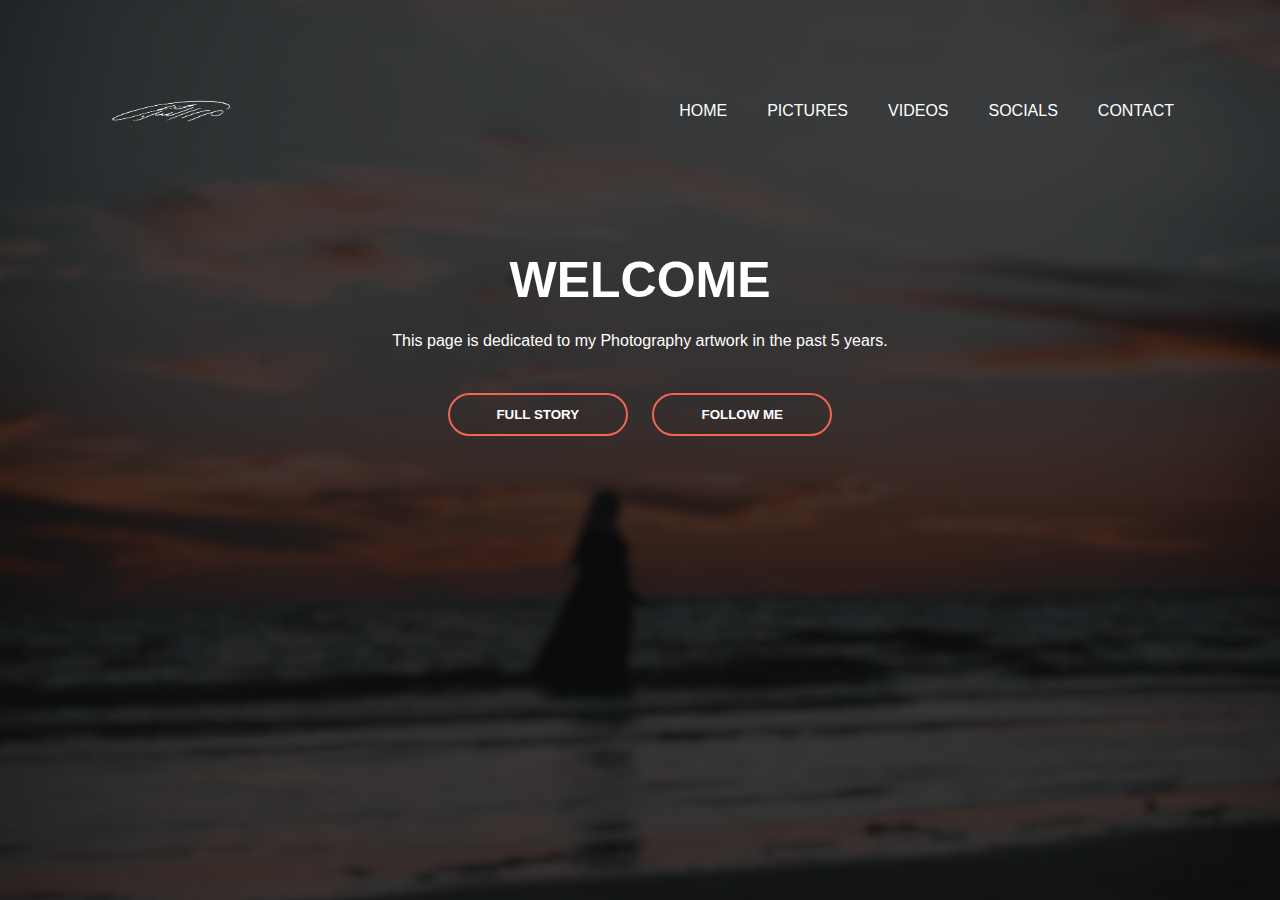
<file: index.html>
<html>
    <head>
        <title>My First Website</title>
        <link rel="stylesheet" href="css/HomeStyle.Css">
        <meta name="viewport" content="width=device-width, initial-scale=1.0">
    </head>
    <body>
        <div class="banner">
            <div class="navbar">
                <img src="signature.PNG" class="signature" alt="signature"> <!-- Updated path -->
                <ul>
                    <li><a href="index.html">Home</a></li>
                    <li><a href="pictures.html">Pictures</a></li>
                    <li><a href="videos.html">Videos</a></li>
                    <li><a href="socials.html">Socials</a></li>
                    <li><a href="contact.html">Contact</a></li>
                </ul>
            </div>
            <div class="content">
                <h1>WELCOME</h1>
                <p>This page is dedicated to my Photography artwork in the past 5 years.</p>
                <div>
                    <button type="button">FULL STORY</button>
                    <a href="https://www.instagram.com/baki_photography1/">
                        <button type="button">FOLLOW ME</button>
                    </a>
                </div>
            </div>
        </div>
    </body>
</html>
</file>
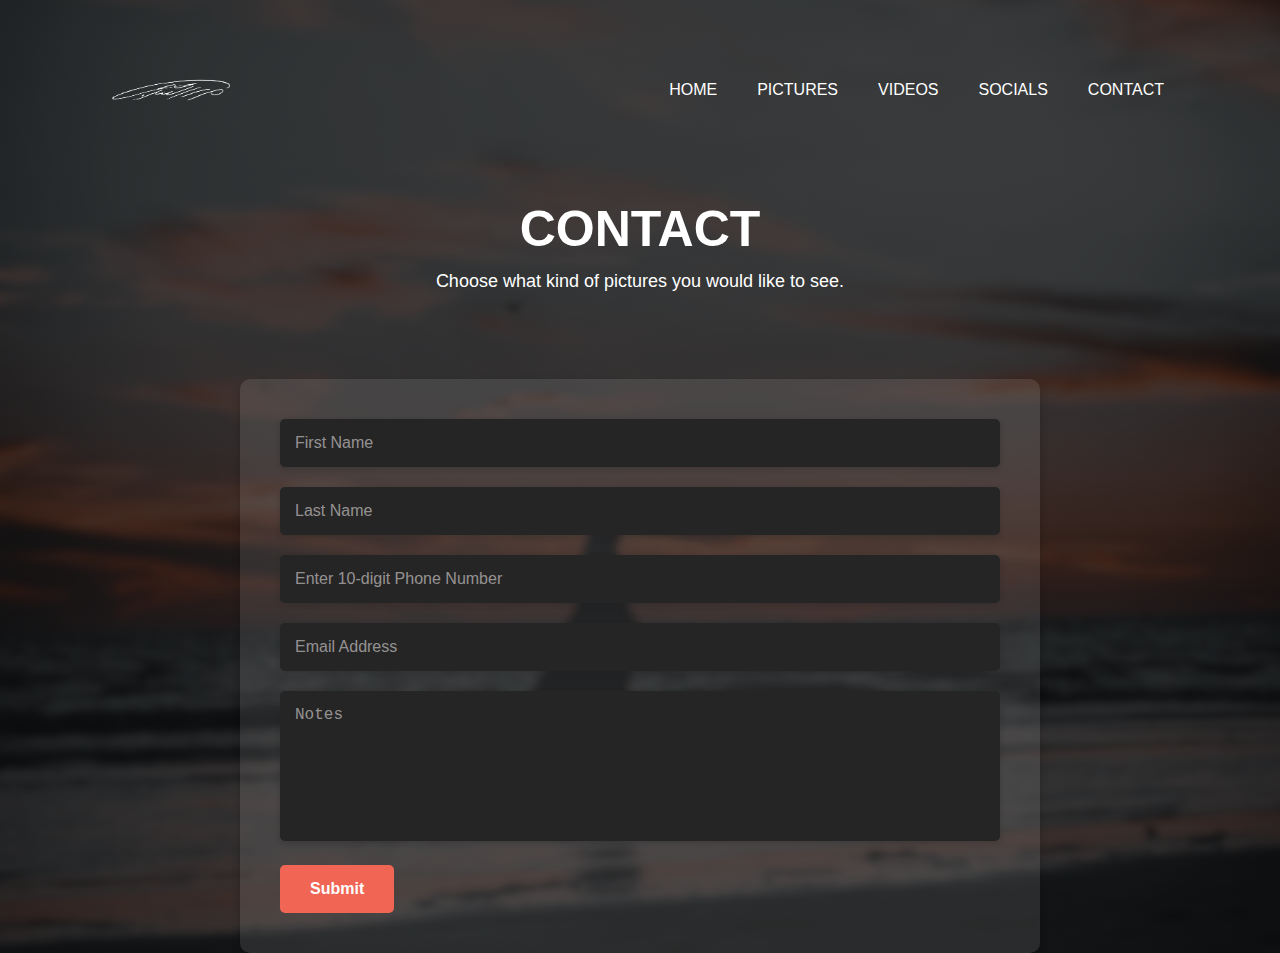
<file: contact.html>
<!DOCTYPE html>
<html lang="en">
<head>
    <meta charset="UTF-8">
    <meta name="viewport" content="width=device-width, initial-scale=1.0">
    <title>Contact Form</title>
    <link rel="stylesheet" href="css/contact1.css">
</head>
<body>
    <div class="all">
        <div class="banner">
            <div class="navbar">
                <img src="signature.PNG" class="signature" alt="Signature"> <!-- Ensure image path is correct -->
                <ul>
                    <li><a href="index.html">Home</a></li>
                    <li><a href="pictures.html">Pictures</a></li>
                    <li><a href="videos.html">Videos</a></li>
                    <li><a href="socials.html">Socials</a></li>
                    <li><a href="contact.html">Contact</a></li>
                </ul>
            </div>
            <div class="text">
                <h1>CONTACT</h1>
                <p>Choose what kind of pictures you would like to see.</p>
            </div>
            <div class="information">
                <form action="https://formspree.io/f/xeojdppe" method="post"> <!-- Correct PHP file -->
                    <!-- First Name Input -->
                    <input name="guestName" placeholder="First Name" type="text" class="textInput" required aria-label="First Name" />
                    <!-- Last Name Input -->
                    <input name="guestLast" placeholder="Last Name" type="text" class="textInput" required aria-label="Last Name" />
                    <!-- Phone Number Input with pattern validation -->
                    <input name="phoneNumber" placeholder="Enter 10-digit Phone Number" type="tel" class="phoneInput" pattern="[0-9]{10}" title="Please enter a valid 10-digit phone number" aria-label="Phone Number" />
                    <!-- Email Input with validation -->
                    <input name="emailAddress" placeholder="Email Address" type="email" class="emailInput" required aria-label="Email Address" />
                    <!-- Notes Textarea -->
                    <textarea name="notes" placeholder="Notes" class="notesInput" aria-label="Notes"></textarea>
                    <!-- Submit Button -->
                    <button type="submit" class="submitButton">Submit</button>
                </form>
            </div>
        </div>
    </div>
</body>
</html>
</file>
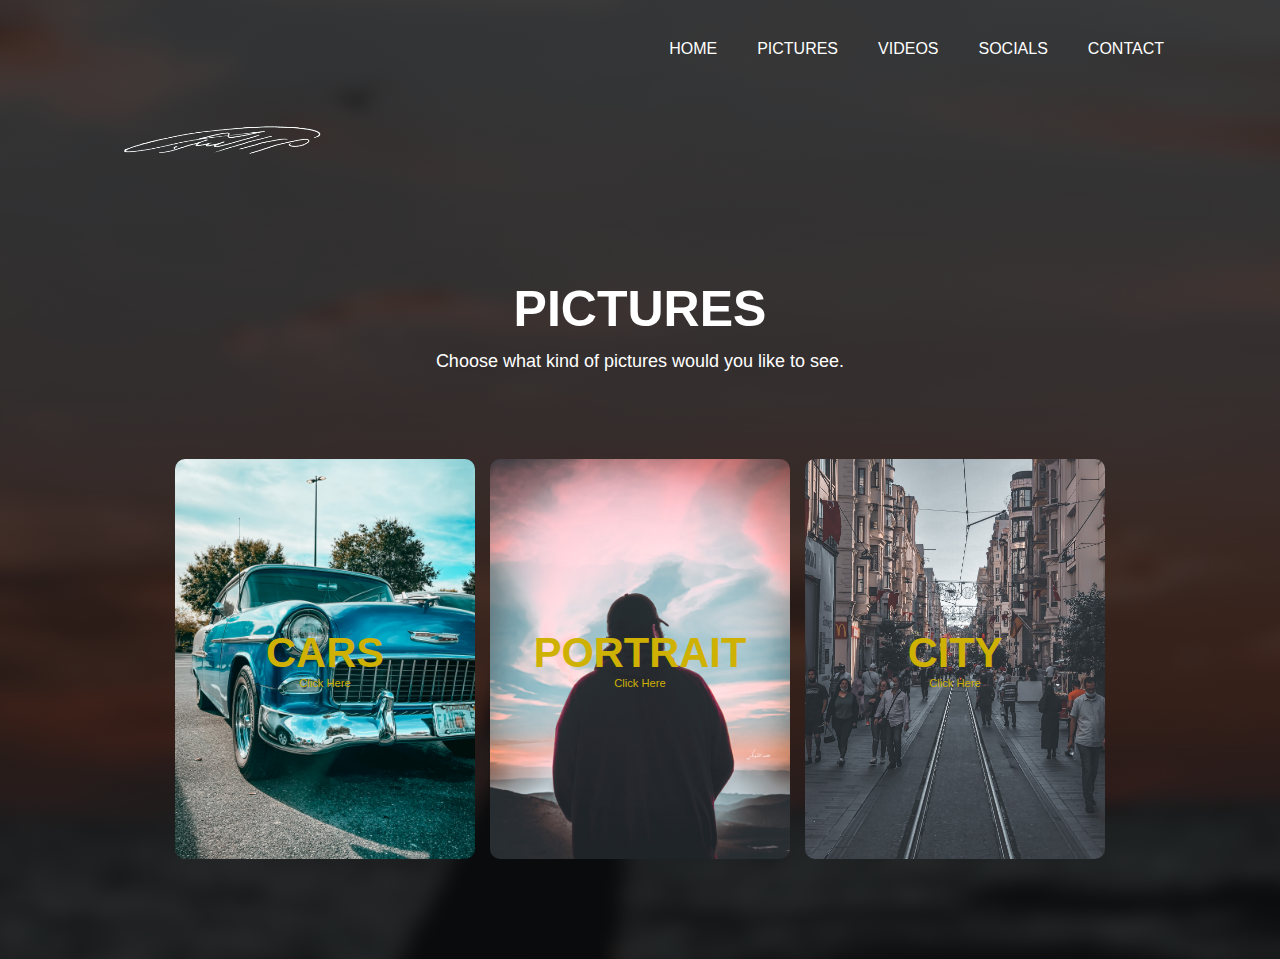
<file: pictures.html>
<!DOCTYPE html>
<html lang="en">
<head>
    <meta charset="UTF-8">
    <meta name="viewport" content="width=device-width, initial-scale=1.0">
    <title>My First Website</title>
    <link rel="stylesheet" href="css/pics1.css">
</head>
<body>
    <div class="all">
        <div class="banner">
            <div class="navbar">
                <img src="signature.PNG" class="signature" alt="Signature">
                <ul>
                    <li><a href="index.html">Home</a></li>
                    <li><a href="pictures.html">Pictures</a></li>
                    <li><a href="videos.html">Videos</a></li>
                    <li><a href="socials.html">Socials</a></li>
                    <li><a href="contact.html">Contact</a></li>
                </ul>
        </div>
            <div class="text">
                <h1>PICTURES</h1>
                <p>Choose what kind of pictures would you like to see.</p>
            </div>
            <div class="cards">
                    <span class="card red" data-link="cars.html">
                    <h1 class="tip">CARS</h1>
                    <p class="second-text">Click Here</p>
                    </span>
                <div class="card green" data-link="portrait.html">
                    <h1 class="tip">PORTRAIT</h1>
                    <p class="second-text">Click Here</p>
                </div>
                <div class="card blue" data-link="city.html">
                    <h1 class="tip">CITY</h1>
                    <p class="second-text">Click Here</p>
                </div>
            </div>
        </div>
    </div>
    <script>
        document.querySelectorAll('.card').forEach(card => {
            card.addEventListener('click', () => {
                window.location.href = card.getAttribute('data-link');
            });
        });
    </script>
</body>
</html>
</file>
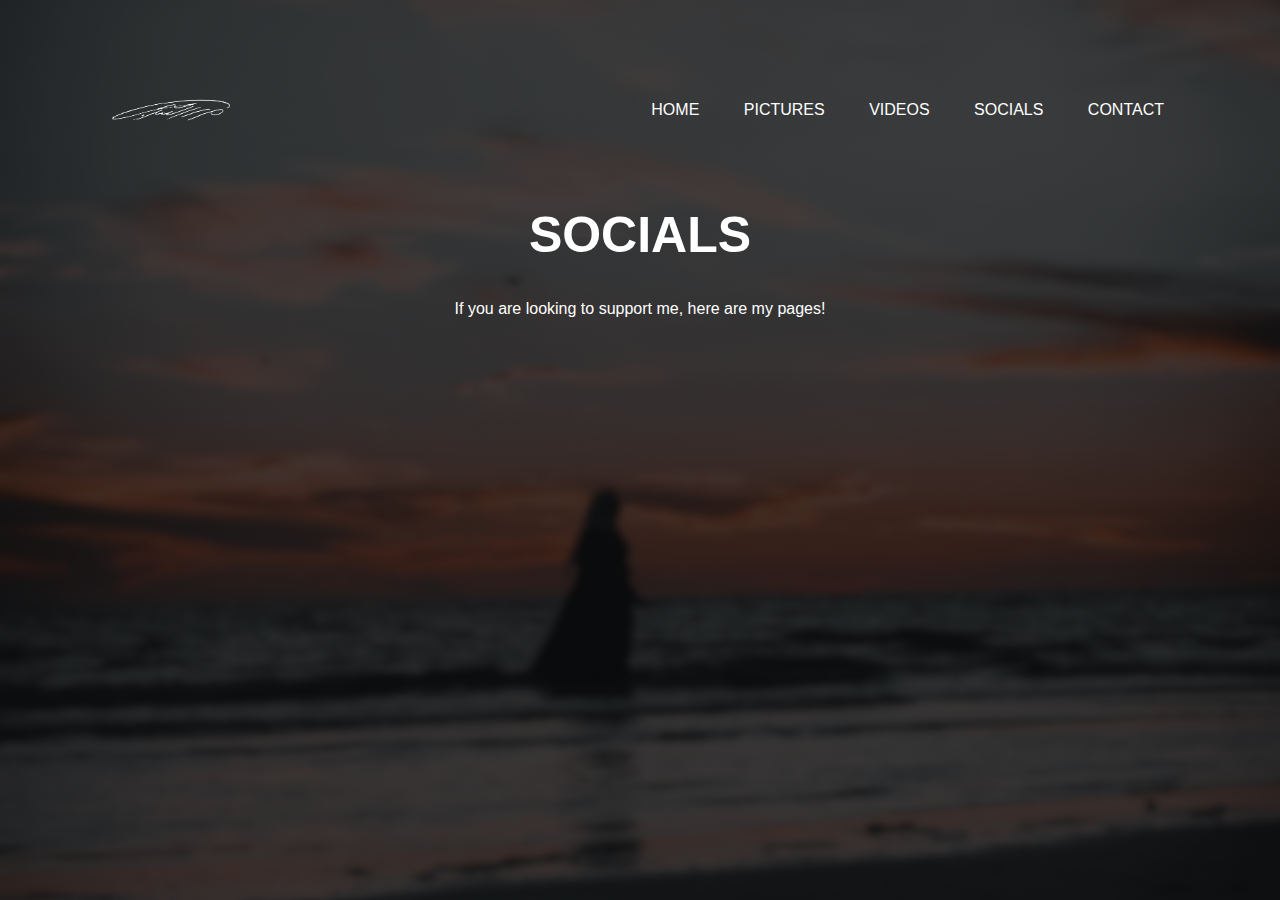
<file: socials.html>
<html>
    <head>
        <title>Pictures</title>
        <link rel="stylesheet" href="css/socials1.css">
    </head>
    <body>
        <div class="banner">
            <div class="navbar">
                <img src="signature.PNG" class="signature">
                <ul>
                    <li><a href="index.html">Home</a></li>
                    <li><a href="pictures.html">Pictures</a></li>
                    <li><a href="videos.html">Videos</a></li>
                    <li><a href="socials.html">Socials</a></li>
                    <li><a href="contact.html">Contact</a></li>
                </ul>
            </div>
            <div class="content">
                <h1>SOCIALS</h1>
                <P>If you are looking to support me, here are my pages!</P>
                <div>
    </body>
</html>
</file>
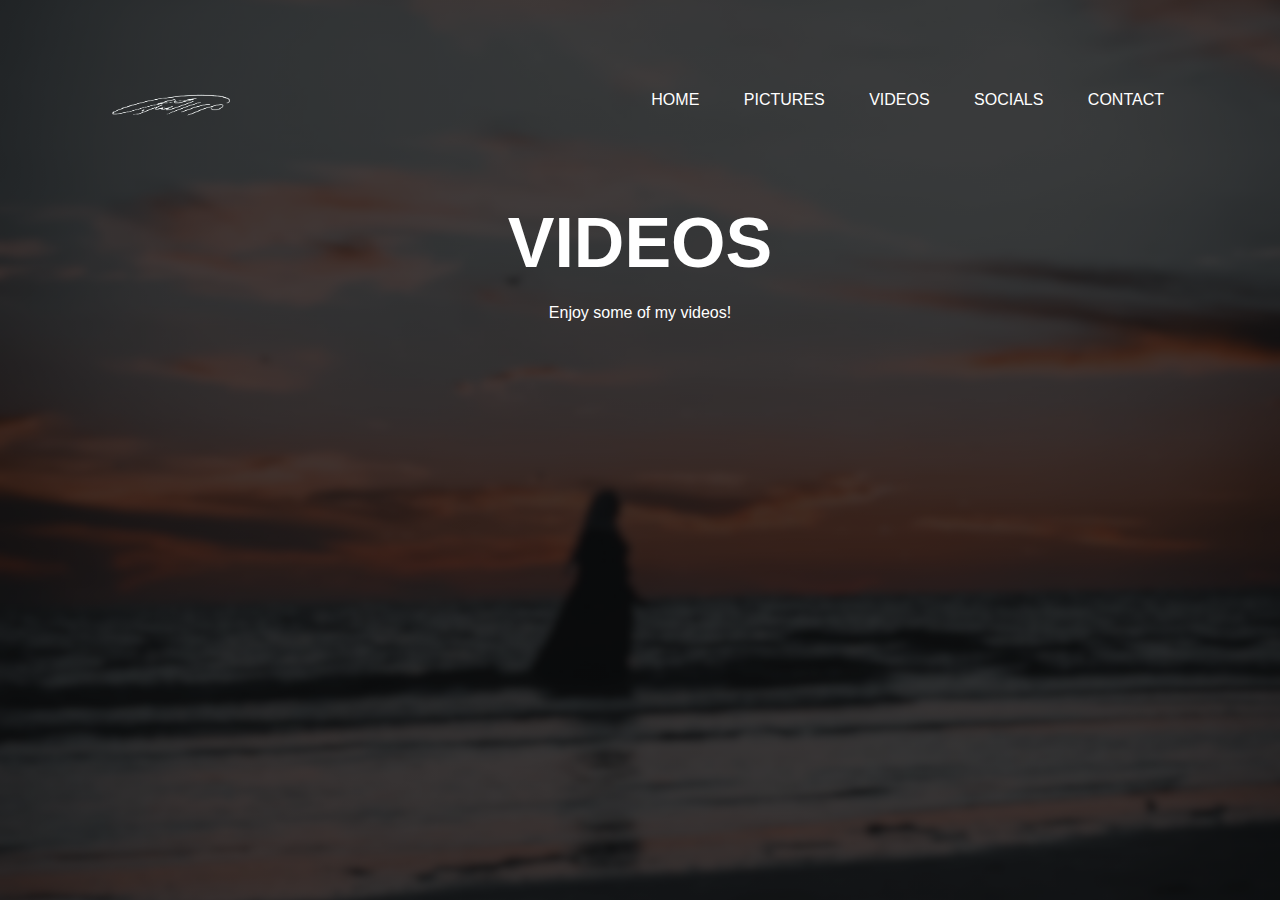
<file: videos.html>
<!DOCTYPE html>
<html lang="en">
<head>
    <meta charset="UTF-8">
    <meta name="viewport" content="width=device-width, initial-scale=1.0">
    <title>Pictures</title>
    <link rel="stylesheet" href="css/videos.css">
</head>
<body>
    <div class="banner">
        <div class="navbar">
            <img src="signature.PNG" class="signature">
            <ul>
                <li><a href="index.html">Home</a></li>
                <li><a href="pictures.html">Pictures</a></li>
                <li><a href="videos.html">Videos</a></li>
                <li><a href="socials.html">Socials</a></li>
                <li><a href="contact.html">Contact</a></li>
            </ul>
        </div>
        <div class="content">
            <h1>VIDEOS</h1>
            <p>Enjoy some of my videos!</p>
        </div>
        
        </div>
    </div>
</body>
</html>
</file>
<file: css/HomeStyle.Css>
/* Global styles */
* {
    margin: 0;
    padding: 0;
    font-family: sans-serif;
    box-sizing: border-box;
}

/* Banner styling */
.banner {
    width: 100%;
    min-height: 100vh; /* Ensures banner always takes full height of viewport */
    background-size: cover; /* Ensures the background covers the whole area */
    background-position: center;
    background-repeat: no-repeat;
    background-image: linear-gradient(rgba(0, 0, 0, 0.75), rgba(0, 0, 0, 0.75)), url(../pics/background.JPEG);
    display: flex;
    flex-direction: column;
    align-items: center;
}

/* Navbar styling */
.navbar {
    width: 85%;
    margin: 40px;
    margin-top: 10px;
    padding: 2% 0;
    display: flex;
    justify-content: space-between;
    align-items: center;
}

.signature {
    width: 150px; /* Smaller for responsiveness */
    cursor: pointer;
    margin-top: 0;
}

.navbar ul {
    display: flex;
    list-style: none;
    gap: 20px;
}

.navbar ul li {
    display: inline-block;
    margin: 0 10px;
    position: relative;
}

.navbar ul li a {
    text-decoration: none;
    color: #fff;
    text-transform: uppercase;
}

.navbar ul li::after {
    content: '';
    height: 3px;
    width: 0;
    background: #f06553;
    position: absolute;
    left: 0;
    bottom: 0;
    transition: 0.4s;
}

.navbar ul li:hover::after {
    width: 100%;
}

/* Content styling */
.content {
    text-align: center;
    color: #fff;
}

.content h1 {
    font-size: 50px;
}

.content p {
    margin: 20px 0;
    font-weight: 100;
    line-height: 1.5;
}

button {
    width: 180px;
    padding: 12px 0;
    margin: 20px 10px;
    border-radius: 25px;
    font-weight: bold;
    border: 2px solid #f06553;
    background: transparent;
    color: #fff;
    cursor: pointer;
    position: relative;
    overflow: hidden;
}

button span {
    background: #f06553;
    height: 100%;
    width: 0;
    border-radius: 25px;
    position: absolute;
    right: 0;
    bottom: 0;
    z-index: -1;
    transition: width 0.3s ease-in-out;
}

button:hover span {
    width: 100%;
}

button:hover {
    border: none;
}


@media (max-width: 768px) {
    .banner {
        background-size: cover; /* Cover the entire section */
    }
    
    .navbar ul {
        gap: 10px;
    }

    .content h1 {
        font-size: 40px;
    }

    .content p {
        font-size: 16px;
    }

    button {
        width: 160px;
        padding: 10px 0;
    }
}

/* Adjustments for mobile screens */
@media (max-width: 600px) {
    .navbar {
        flex-direction: column;
        align-items: center;
        padding: 5% 0;
    }

    .navbar ul {
        flex-direction: column;
        align-items: center;
        gap: 15px;
    }

    .signature {
        width: 120px;
    }

    .content h1 {
        font-size: 30px;
    }

    .content p {
        font-size: 14px;
    }

    button {
        width: 150px;
        padding: 8px 0;
    }
}
</file>
<file: css/contact1.css>
* {
  box-sizing: border-box;
  margin: 0px;
  padding: 0px;
}

body {
  margin: 0;
  padding: 0;
  font-family: Arial, sans-serif;
}

.banner {
  width: 100%;
  height: auto;
  background-image: linear-gradient(rgba(0,0,0,0.75), rgba(0,0,0,0.75)), url(../pics//background.JPEG);
  background-size: cover;
  background-position: center;
}

.navbar {
  width: 85%;
  margin: auto;
  padding: 15px 0;
  display: flex;
  align-items: center;
  justify-content: space-between;
}

.signature {
  width: 150px;
  cursor: pointer;
}

.navbar ul {
  list-style: none;
  padding: 0;
  margin: 0;
  display: flex;
}

.navbar ul li {
  display: inline-block;
  margin: 0 20px;
  position: relative;
}

.navbar ul li a {
  text-decoration: none;
  color: #fff;
  text-transform: uppercase;
}

.navbar ul li::after {
  content: '';
  height: 3px;
  width: 0;
  background: #f06553;
  position: absolute;
  left: 0;
  bottom: -5px;
  transition: width 0.3s;
}

.navbar ul li:hover::after {
  width: 100%;
}

.text {
  width: 100%;
  text-align: center;
  color: #fff;
  padding: 20px 0;
}

.text h1 {
  font-size: 50px;
  margin: 0px 0;
}

.text p {
  margin: 10px 0;
  font-size: 18px;
  line-height: 1.5;
  margin-bottom: 5%;
}

.information {
  display: flex;
  flex-direction: column;
  align-items: flex-start;
  margin: 0 auto;
  padding: 40px; /* Increased padding */
  width: 90%; /* Increased width */
  max-width: 800px; /* Increased max-width */
  background-color: rgba(255, 255, 255, 0.1);
  border-radius: 10px;
  box-shadow: 0px 4px 8px rgba(0, 0, 0, 0.2);
}

.information input,
.information textarea {
  width: 100%;
  padding: 15px; /* Increased padding */
  margin-bottom: 20px; /* Increased margin-bottom */
  border: none;
  border-radius: 5px;
  background-color: #252525;
  color: #e8e8e8;
  font-size: 16px; /* Increased font-size */
  font-weight: 500;
  box-shadow: 0px 2px 5px rgb(35 35 35 / 30%);
}

.information input::placeholder,
.information textarea::placeholder {
  color: rgba(234, 228, 228, 0.582);
}

.information input:focus,
.information textarea:focus,
.information input:active,
.information textarea:active {
  outline: none;
  background-color: #5c5c5c;
}

.information input:focus::placeholder,
.information textarea:focus::placeholder {
  opacity: 0;
}

.information textarea {
  resize: none;
  height: 150px; /* Increased height */
}
.submitButton {
  padding: 15px 30px;
  border: none;
  border-radius: 5px;
  background-color: #f06553;
  color: #fff;
  font-size: 16px;
  font-weight: bold;
  cursor: pointer;
  transition: background-color 0.3s;
  font-family: Arial, sans-serif;
}

.submitButton:hover {
  background-color: #d04c3a;
}
@media (max-width: 768px) {
  .banner {
      background-size: cover; /* Cover the entire section */
  }
  
  .navbar ul {
      gap: 10px;
  }

  .content h1 {
      font-size: 40px;
      padding: auto;
  }

  .content p {
      font-size: 16px;
  }

  button {
      width: 160px;
      padding: 10px 0;
  }
}

/* Adjustments for mobile screens */
@media (max-width: 600px) {
  .navbar {
      flex-direction: column;
      align-items: center;
      padding: 5% 0;
      height: 350px;
  }

  .navbar ul {
      flex-direction: column;
      align-items: center;
      gap: 15px;
  }

  .signature {
      width: 120px;
  }

  .content h1 {
      font-size: 30px;
      padding: auto;
  }

  .content p {
      font-size: 14px;
  }

  button {
      width: 150px;
      padding: 8px 0;
  }
  .cards{
      min-width: 180px;
  }
  .cards .card:hover {
      transform: scale(1.3);
      z-index: 2;
      position: relative;
  }
  
  .cards:hover > .card:not(:hover) {
      filter: blur(0px);
      transform: scale(0.9);
  }
}
</file>
<file: css/pics1.css>
* {
  margin: 0;
  margin-top: 0;
  padding: 0;
  font-family: sans-serif;
}

body {
    margin: 0;
    padding: 0;
    font-family: Arial, sans-serif;
}

.banner {
    width: 100%;
    height: auto;
    background-image: linear-gradient(rgba(0,0,0,0.75), rgba(0,0,0,0.75)), url(../pics//background.JPEG);
    background-size: auto;
    background-position: center;
    padding-bottom: 100px; /* Add some padding to the bottom */
}

.navbar {
  width: 85%;
  margin: auto;
  padding: 20px;
  padding-top: 40px;
  display: flex;
  justify-content: space-between;
  height: 200px;
}

.signature {
  width: 250px;
  cursor: pointer;
  padding: 1px;
  margin-top: 0px;
}

.navbar ul {
    list-style: none;
    padding: 0;
    margin: 0;
    display: flex;
}

.navbar ul li {
    display: inline-block;
    margin: 0 20px;
    position: relative;
    height: 20px;
}

.navbar ul li a {
    text-decoration: none;
    color: #fff;
    text-transform: uppercase;
}

.navbar ul li::after {
    content: '';
    height: 3px;
    width: 0;
    background: #f06553;
    position: absolute;
    left: 0;
    bottom: -5px;
    transition: width 0.3s;
}

.navbar ul li:hover::after {
    width: 100%;
}

.text {
    width: 100%;
    text-align: center;
    color: #fff;
    padding: 20px 0;
}

.text h1 {
    font-size: 50px;
    margin: 0px 0;
}

.text p {
    margin: 10px 0;
    font-size: 18px;
    line-height: 1.5;
    margin-bottom: 5%;
}
.cards {
  display: flex;
  flex-wrap: wrap;
  gap: 15px;
  width: 90%;
  margin: 0 auto; /* Center the cards container */
  justify-content: center;
}

.card {
  flex: 1 1 calc(33.333% - 30px); /* Responsive width */
  min-width: 200px;
  max-width: 300px;
  display: flex;
  flex-direction: column;
  align-items: center;
  justify-content: center;
  text-align: center;
  height: 350px;
  border-radius: 10px;
  color: rgb(207, 177, 4);
  cursor: pointer;
  transition: transform 400ms ease;
}

  
  .cards .red {
    background-image: url(../pics//carclear.jpg);
    background-size: cover;
  }
  
  .cards .blue {
    background-image: url(../pics//city.jpg);
    background-size: cover;
  }
  
  .cards .green {
    background-image: url(../pics//portrait.jpg);
    background-size: cover;
  }
  
  .cards .card {
    display: flex;
    align-items: center;
    justify-content: center;
    flex-direction: column;
    text-align: center;
    height: 400px;
    width: 400px;
    border-radius: 10px;
    color: rgb(207, 177, 4);
    cursor: pointer;
    transition: 400ms;
  }
  
  .cards .card h1.tip {
    font-size: 2.6em;
    font-weight: 700;
    transition: transform 300ms ease-in-out;
  }
  .cards .card h1:hover{
    transform: scale(1.5);
  }
  .cards .card p.second-text {
    font-size: .7em;
    padding: 0%;
  }
  
  .cards .card:hover {
    transform: scale(1.2, 1.2);
  }
  
  .cards:hover > .card:not(:hover) {
    filter: blur(10px);
    transform: scale(0.9, 0.9);
  }
  @media (max-width: 768px) {
    .banner {
        background-size: cover; /* Cover the entire section */
    }
    
    .navbar ul {
        gap: 10px;
    }
  
    .content h1 {
        font-size: 40px;
        padding: auto;
    }
  
    .content p {
        font-size: 16px;
    }
  
    button {
        width: 160px;
        padding: 10px 0;
    }
  }
  
  /* Adjustments for mobile screens */
  @media (max-width: 600px) {
    .navbar {
        flex-direction: column;
        align-items: center;
        padding: 5% 0;
        height: 350px;
        justify-content: center;
    }
  
    .navbar ul {
        flex-direction: column;
        align-items: center;
        gap: 15px;
    }
  
    .signature {
        width: 120px;
    }
  
    .content h1 {
        font-size: 30px;
        padding: auto;
    }
  
    .content p {
        font-size: 14px;
    }
  
    button {
        width: 150px;
        padding: 8px 0;
    }
    .cards{
        min-width: 180px;
    }
    .cards .card:hover {
        transform: scale(1.3);
        z-index: 2;
        position: relative;
    }
    
    .cards:hover > .card:not(:hover) {
        filter: blur(0px);
        transform: scale(0.9);
    }
  }
</file>
<file: css/socials1.css>
*{
    margin: 0;
    padding: 0;
    font-family: sans-serif;
}
 .banner{
    width: 100%;
    height: 100vh;
    background-image: linear-gradient(rgba(0,0,0,0.75),rgba(0,0,0,0.75)),url(../pics/background.JPEG);
    background-size: cover;
    background-position: center;
}
 .navbar{
    width: 85%;
    margin: auto;
    padding: 35px 0;
    display: flex;
    align-items: center;
    justify-content: space-between;
}
 .signature{
    width: 150px;
    cursor: pointer;
}
 .navbar ul li{
    list-style: none;
    display: inline-block;
    margin: 0 20px;
    position: relative;
}
.navbar ul li a{
    text-decoration: none;
    color: #fff;
    text-transform: uppercase;
}
.navbar ul li::after{
    content: '';
    height: 3px;
    width: 0;
    background: #f06553;
    position: absolute;
    left: 0;
    bottom: 0;
    transition: 0ms;
}
.navbar ul li:hover:after{
    width: 100%;
}
.content{
    width: 100%;
    position: static;
    top: 35%;
    transform: translateY(-50%);
    text-align: center;
    color: #fff;
}
.content h1{
    font-size: 50px;
    margin-top: 50px;
}
.content p{
    margin: 20px auto;
    font-weight: 100;
    line-height: 50px;
}
</file>
<file: css/videos.css>
*{
    margin: 0px;
    padding: 0;
    font-family: sans-serif;
}
 .banner{
    width: 100%;
    height: 100vh;
    background-image: linear-gradient(rgba(0,0,0,0.75),rgba(0,0,0,0.75)),url(../pics/background.JPEG);
    background-size: cover;
    background-position: center;
}
 .navbar{
    width: 85%;
    margin: auto;
    padding: 30px 0;
    display: flex;
    align-items: center;
    justify-content: space-between;
}
 .signature{
    width: 150px;
    cursor: pointer;
}
 .navbar ul li{
    list-style: none;
    display: inline-block;
    margin: 0 20px;
    position: relative;
    margin-bottom: 10px;
}
.navbar ul li a{
    text-decoration: none;
    color: #fff;
    text-transform: uppercase;
    margin-bottom: 20px;
}
.navbar ul li::after{
    content: '';
    height: 3px;
    width: 0;
    background: #f06553;
    position: absolute;
    left: 0;
    bottom: 0;
    transition: 0.4s;
}
.navbar ul li:hover:after{
    width: 100%;
}
.content{
    width: 100%;
    position: static;
    top: 35%;
    transform: translateY(-50%);
    text-align: center;
    color: #fff;
}
.content h1{
    font-size: 70px;
    margin-top: 60px;
}
.content p{
    margin: 5px auto;
    font-weight: 100;
    line-height: 50px;
}
</file>
